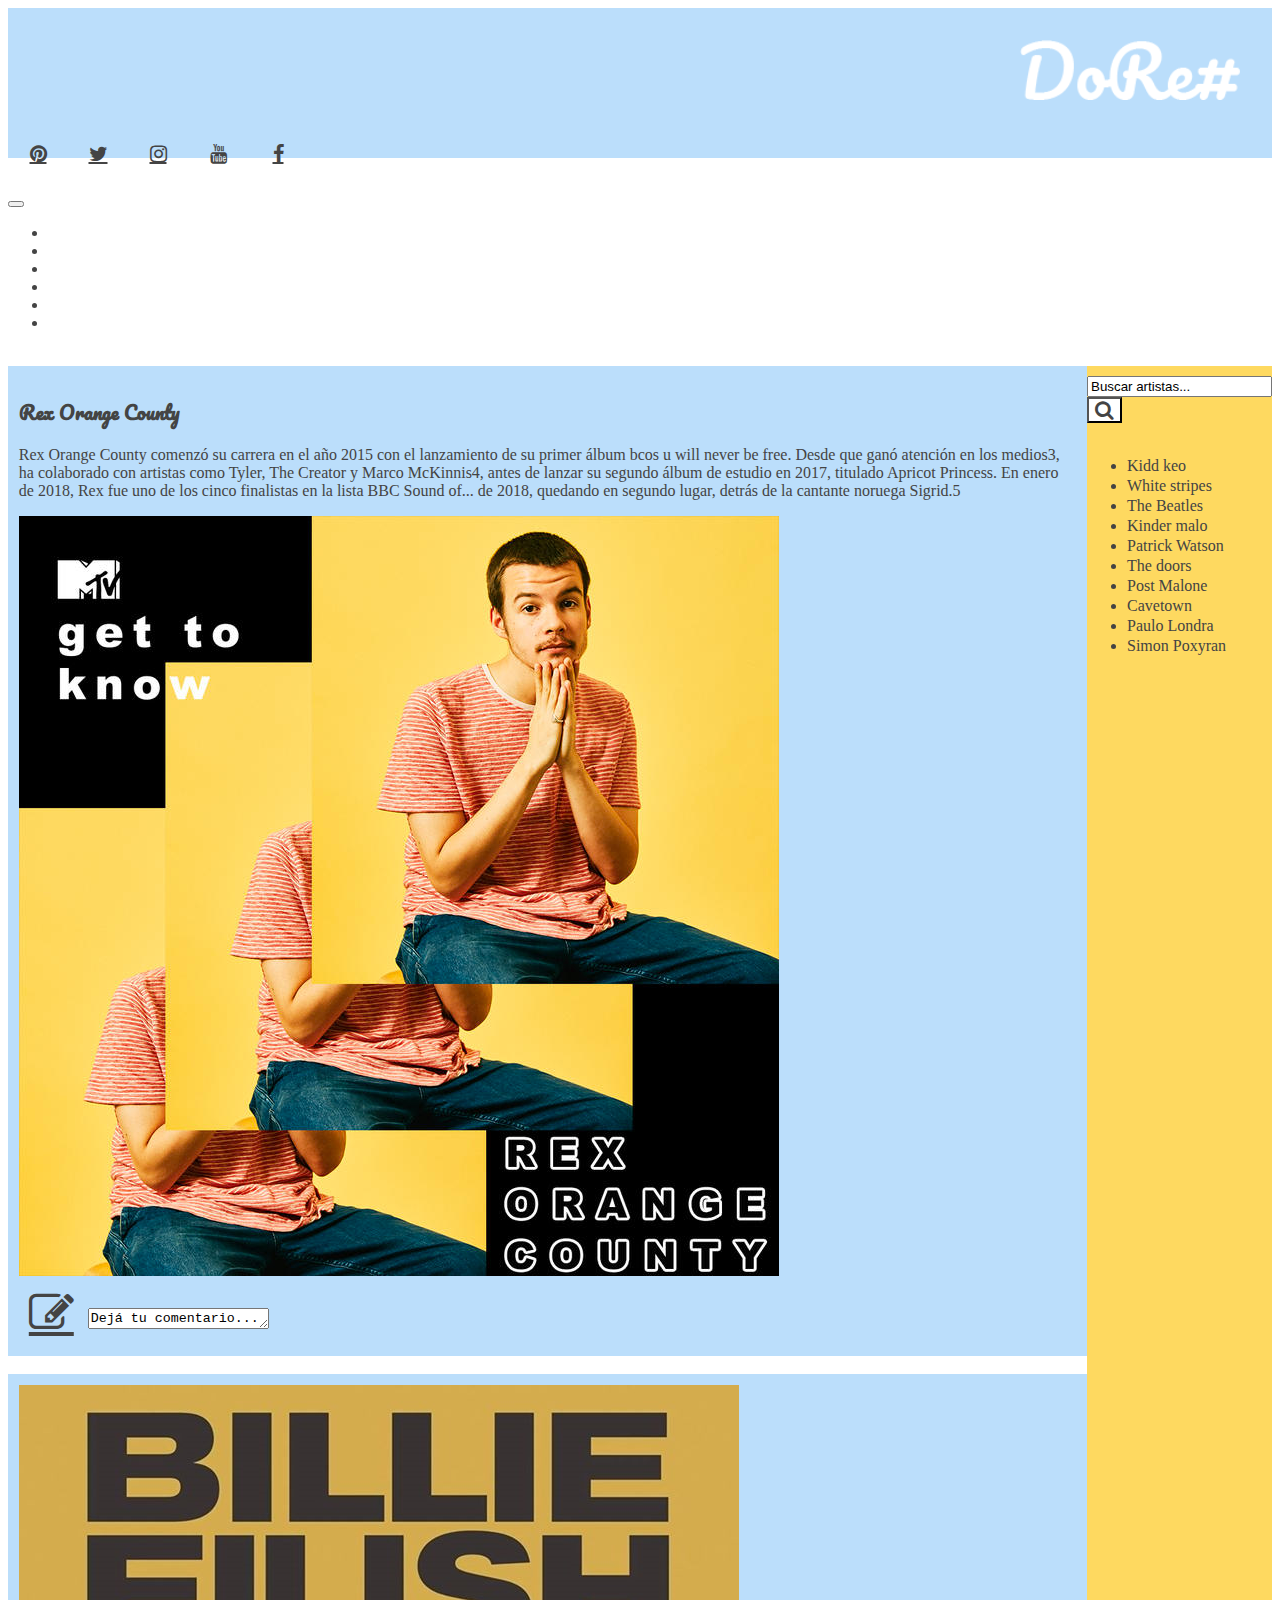
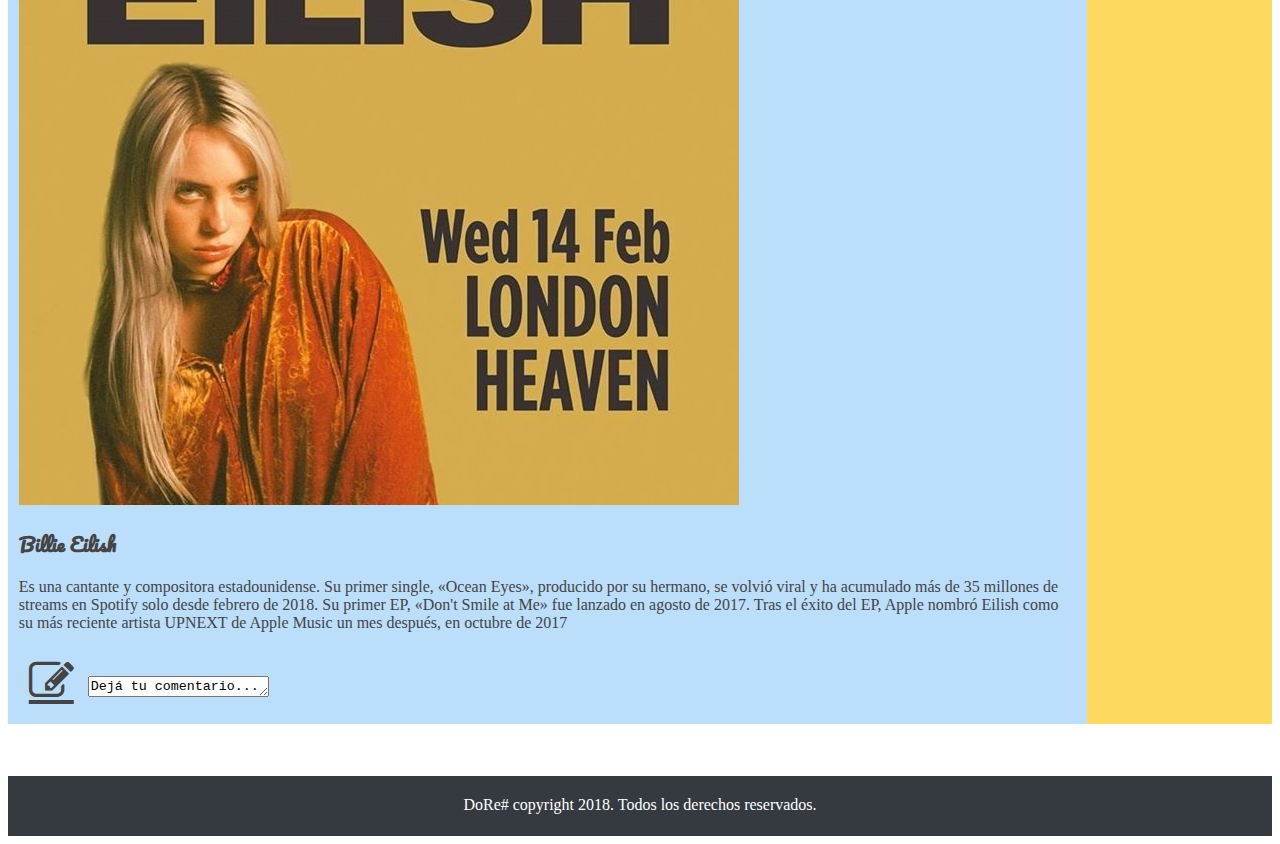
<file: bootstrap/index.html>
<!doctype html>
<html>
  <head>
    <!-- Required meta tags -->
    <meta charset="utf-8">
    <meta name="viewport" content="width=device-width, initial-scale=1, shrink-to-fit=no">
    <link rel="shortcut icon" href="imagenes/music.png" type="image/png" />
    <!-- Bootstrap CSS -->
    <link rel="stylesheet" href="https://stackpath.bootstrapcdn.com/bootstrap/4.1.3/css/bootstrap.min.css" integrity="sha384-MCw98/SFnGE8fJT3GXwEOngsV7Zt27NXFoaoApmYm81iuXoPkFOJwJ8ERdknLPMO" crossorigin="anonymous">
    <link rel="stylesheet" href="https://cdnjs.cloudflare.com/ajax/libs/font-awesome/4.7.0/css/font-awesome.min.css">
    <link href="https://fonts.googleapis.com/css?family=Pacifico" rel="stylesheet">
    <link rel="stylesheet" href="css/style.css">
    <title>Blog de Música</title>
  </head>
  <body>
    
  <header>
  	<div id="logo" class="col-md-12">
  		<img src="imagenes/musiclogo.png">
  	</div>	
  	<div id="redes" class="col-md-12">
  		<ul>
  			<li><a href="#" class="fa fa-pinterest"></a></li>
  			<li><a href="#" class="fa fa-twitter"></a></li>
  			<li><a href="#" class="fa fa-instagram"></a></li>
  			<li><a href="#" class="fa fa-youtube"></a></li>
  			<li><a href="#" class="fa fa-facebook"></a></li>
  		</ul>	
  	</div>
  </header>

	<!-- A horizontal navbar that collapse on small screens -->
	<nav class="navbar navbar-expand-sm bg-dark navbar-dark ">

	 <!-- Toggler/collapsibe Button -->
	  <button class="navbar-toggler" type="button" data-toggle="collapse" data-target="#collapsibleNavbar">
	    <span class="navbar-toggler-icon"></span>
	  </button>

	  <!-- Toggler/collapsibe div -->
	  <div class="collapse navbar-collapse" id="collapsibleNavbar">
	  	<!-- Links -->
		  <ul class="navbar-nav d-flex justify-content-around w-100">
		    <li class="nav-item">
		      <a class="nav-link" href="#">Inicio</a>
		    </li>
		    <li class="nav-item">
		      <a class="nav-link" href="#">Artistas</a>
		    </li>
		    <li class="nav-item">
		      <a class="nav-link" href="#">Grupos</a>
		    </li>
		    <li class="nav-item">
		      <a class="nav-link" href="#">Top 10</a>
		    </li>
		    <li class="nav-item">
		      <a class="nav-link" href="#">Letras</a>
		    </li>
		    <li class="nav-item">
		      <a class="nav-link" href="#">Acordes</a>
		    </li>    
		  </ul>
	  </div>

	</nav>

</br>

	<div class="w-100 justify-content-around" id="cuerpo">

		<div id="contenido" class="col-lg-8">
			<article id="post">
				<div class="row d-flex justify-content-around">
					<div class="col-md-8">
						<h3>Rex Orange County</h3>
						<p>Rex Orange County comenzó su carrera en el año 2015 con el lanzamiento de su primer álbum bcos u will never be free. Desde que ganó atención en los medios3​, ha colaborado con artistas como Tyler, The Creator y Marco McKinnis4​, antes de lanzar su segundo álbum de estudio en 2017, titulado Apricot Princess. En enero de 2018, Rex fue uno de los cinco finalistas en la lista BBC Sound of... de 2018, quedando en segundo lugar, detrás de la cantante noruega Sigrid.5	
						</p>
					</div>			
					<div class="col-md-3">
						<img class="w-100" src="imagenes/rex.jpg">
					</div>		
				</div>
				<div class="d-flex justify-content-around col-sm-12 mt-2 commentrow">					
						<a href="#" class="fa fa-edit"></a>
						<textarea class="form-control" rows="1" id="comment">Dejá tu comentario...</textarea>
				</div>
			</article>	
			</br>
			<article id="post">
				<div class="row d-flex justify-content-around">
					<div class="col-md-3">
						<img class="w-100" src="imagenes/billy2.jpg">
					</div>
					<div class="col-md-8">
						<h3>Billie Eilish</h3>
						<p>
							Es una cantante y compositora estadounidense. Su primer single, «Ocean Eyes», producido por su hermano, se volvió viral y ha acumulado más de 35 millones de streams en Spotify solo desde febrero de 2018. Su primer EP, «Don't Smile at Me» fue lanzado en agosto de 2017. Tras el éxito del EP, Apple nombró Eilish como su más reciente artista UPNEXT de Apple Music un mes después, en octubre de 2017
						</p>
					</div>					
				</div>
				<div class="d-flex justify-content-around col-sm-12 mt-2 commentrow">					
						<a href="#" class="fa fa-edit"></a>
						<textarea class="form-control" rows="1" id="comment">Dejá tu comentario...</textarea>
				</div>
			</article>	
		</div>

		<div id="side-content" class="col-lg-3">
				<div class="row no-gutters" id="buscador">
        			<div class="col">
            			<input class="form-control border-secondary border-right-0 rounded-0 rounded-left" type="search" value="Buscar artistas...">
        			</div>
        			<div class="col-auto">
            			<button class="btn btn-outline-secondary border-left-0 rounded-0 rounded-right" type="button">
                			<i class="fa fa-search"></i>
            			</button>
        			</div>
				</div>

				</br>
				<div id="listado">
					<ul class="list-group">
					  <li class="list-group-item">Kidd keo</li>
					  <li class="list-group-item">White stripes</li>
					  <li class="list-group-item">The Beatles</li>
					  <li class="list-group-item">Kinder malo</li>
					  <li class="list-group-item">Patrick Watson</li>
					  <li class="list-group-item">The doors</li>
					  <li class="list-group-item">Post Malone</li>
					  <li class="list-group-item">Cavetown</li>
					  <li class="list-group-item">Paulo Londra</li>
					  <li class="list-group-item">Simon Poxyran</li>
					</ul>	
				</div>
				
		</div>

	</div>

</br></br>

<footer>
	<p>DoRe# copyright 2018. Todos los derechos reservados.</p>
</footer>




    <!-- jQuery first, then Popper.js, then Bootstrap JS -->
    <script src="https://code.jquery.com/jquery-3.3.1.slim.min.js" integrity="sha384-q8i/X+965DzO0rT7abK41JStQIAqVgRVzpbzo5smXKp4YfRvH+8abtTE1Pi6jizo" crossorigin="anonymous"></script>
    <script src="https://cdnjs.cloudflare.com/ajax/libs/popper.js/1.14.3/umd/popper.min.js" integrity="sha384-ZMP7rVo3mIykV+2+9J3UJ46jBk0WLaUAdn689aCwoqbBJiSnjAK/l8WvCWPIPm49" crossorigin="anonymous"></script>
    <script src="https://stackpath.bootstrapcdn.com/bootstrap/4.1.3/js/bootstrap.min.js" integrity="sha384-ChfqqxuZUCnJSK3+MXmPNIyE6ZbWh2IMqE241rYiqJxyMiZ6OW/JmZQ5stwEULTy" crossorigin="anonymous"></script>
  </body>
</html>
</file>
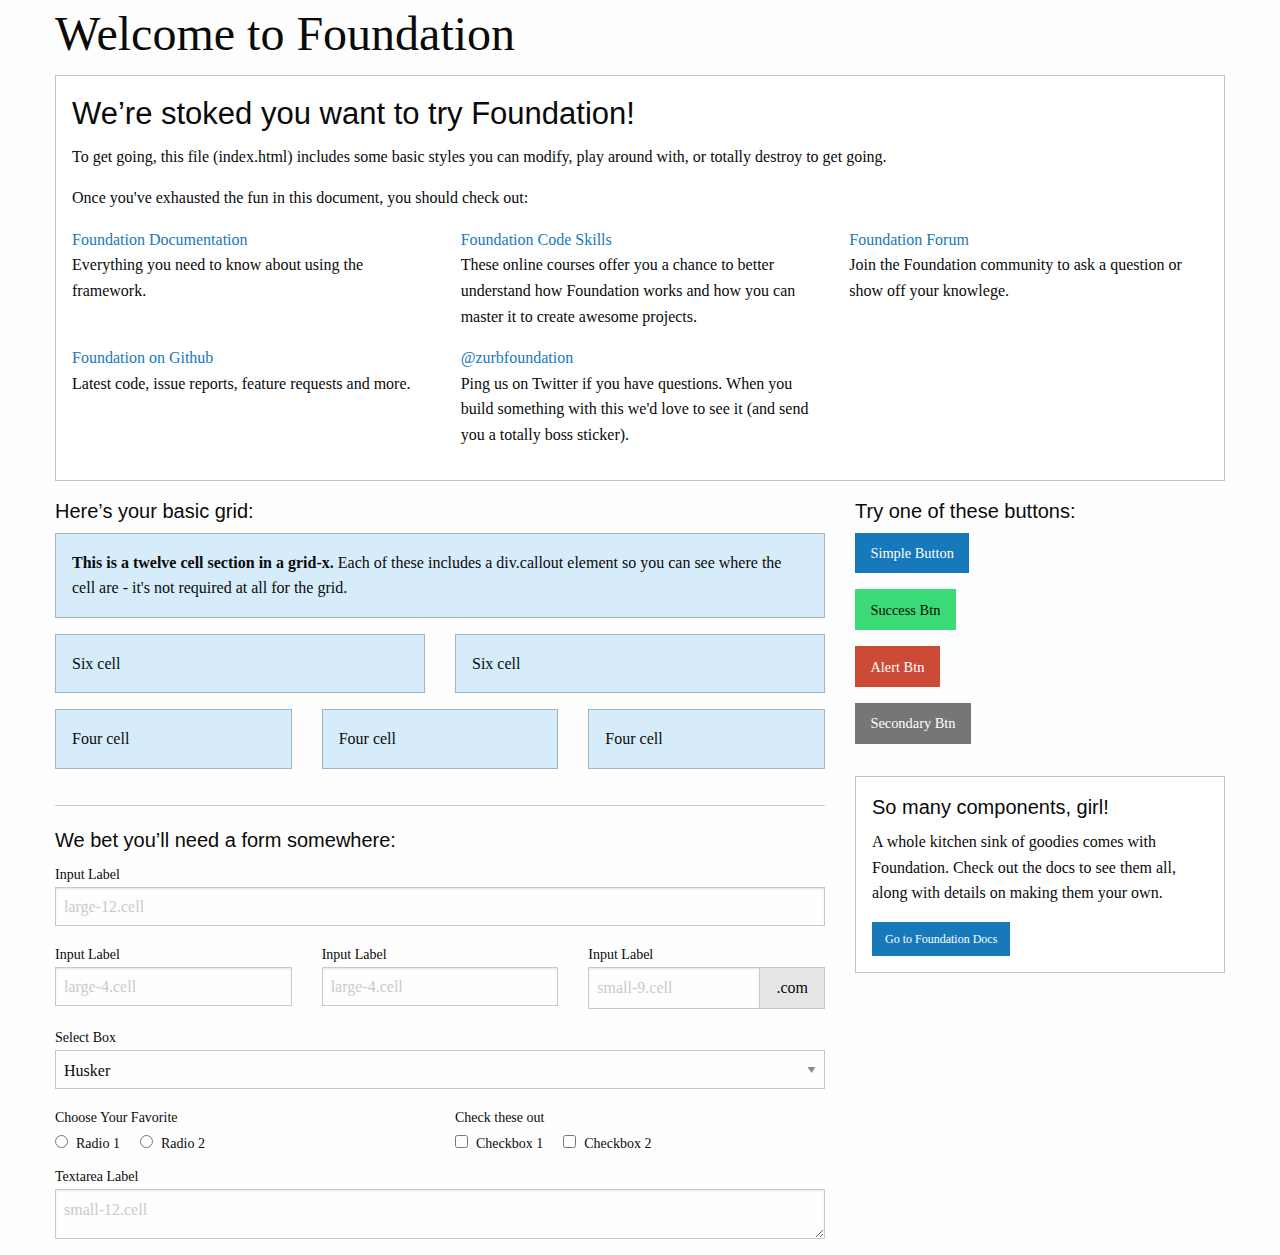
<file: foundation/components.html>
<!doctype html>
<html class="no-js" lang="en" dir="ltr">
  <head>
    <meta charset="utf-8">
    <meta http-equiv="x-ua-compatible" content="ie=edge">
    <meta name="viewport" content="width=device-width, initial-scale=1.0">
    <title>Foundation for Sites</title>
    <link rel="stylesheet" href="css/foundation.css">
    <link rel="stylesheet" href="css/app.css">
  </head>
  <body>
    <div class="grid-container">
      <div class="grid-x grid-padding-x">
        <div class="large-12 cell">
          <h1>Welcome to Foundation</h1>
        </div>
      </div>

      <div class="grid-x grid-padding-x">
        <div class="large-12 cell">
          <div class="callout">
            <h3>We&rsquo;re stoked you want to try Foundation! </h3>
            <p>To get going, this file (index.html) includes some basic styles you can modify, play around with, or totally destroy to get going.</p>
            <p>Once you've exhausted the fun in this document, you should check out:</p>
            <div class="grid-x grid-padding-x">
              <div class="large-4 medium-4 cell">
                <p><a href="http://foundation.zurb.com/docs">Foundation Documentation</a><br />Everything you need to know about using the framework.</p>
              </div>
              <div class="large-4 medium-4 cell">
                <p><a href="http://zurb.com/university/code-skills">Foundation Code Skills</a><br />These online courses offer you a chance to better understand how Foundation works and how you can master it to create awesome projects.</p>
              </div>
              <div class="large-4 medium-4 cell">
                <p><a href="http://foundation.zurb.com/forum">Foundation Forum</a><br />Join the Foundation community to ask a question or show off your knowlege.</p>
              </div>
            </div>
            <div class="grid-x grid-padding-x">
              <div class="large-4 medium-4 medium-push-2 cell">
                <p><a href="http://github.com/zurb/foundation">Foundation on Github</a><br />Latest code, issue reports, feature requests and more.</p>
              </div>
              <div class="large-4 medium-4 medium-pull-2 cell">
                <p><a href="https://twitter.com/ZURBfoundation">@zurbfoundation</a><br />Ping us on Twitter if you have questions. When you build something with this we'd love to see it (and send you a totally boss sticker).</p>
              </div>
            </div>
          </div>
        </div>
      </div>

      <div class="grid-x grid-padding-x">
        <div class="large-8 medium-8 cell">
          <h5>Here&rsquo;s your basic grid:</h5>
          <!-- Grid Example -->

          <div class="grid-x grid-padding-x">
            <div class="large-12 cell">
              <div class="primary callout">
                <p><strong>This is a twelve cell section in a grid-x.</strong> Each of these includes a div.callout element so you can see where the cell are - it's not required at all for the grid.</p>
              </div>
            </div>
          </div>
          <div class="grid-x grid-padding-x">
            <div class="large-6 medium-6 cell">
              <div class="primary callout">
                <p>Six cell</p>
              </div>
            </div>
            <div class="large-6 medium-6 cell">
              <div class="primary callout">
                <p>Six cell</p>
              </div>
            </div>
          </div>
          <div class="grid-x grid-padding-x">
            <div class="large-4 medium-4 small-4 cell">
              <div class="primary callout">
                <p>Four cell</p>
              </div>
            </div>
            <div class="large-4 medium-4 small-4 cell">
              <div class="primary callout">
                <p>Four cell</p>
              </div>
            </div>
            <div class="large-4 medium-4 small-4 cell">
              <div class="primary callout">
                <p>Four cell</p>
              </div>
            </div>
          </div>

          <hr />

          <h5>We bet you&rsquo;ll need a form somewhere:</h5>
          <form>
            <div class="grid-x grid-padding-x">
              <div class="large-12 cell">
                <label>Input Label</label>
                <input type="text" placeholder="large-12.cell" />
              </div>
            </div>
            <div class="grid-x grid-padding-x">
              <div class="large-4 medium-4 cell">
                <label>Input Label</label>
                <input type="text" placeholder="large-4.cell" />
              </div>
              <div class="large-4 medium-4 cell">
                <label>Input Label</label>
                <input type="text" placeholder="large-4.cell" />
              </div>
              <div class="large-4 medium-4 cell">
                <div class="grid-x">
                  <label>Input Label</label>
                  <div class="input-group">
                    <input type="text" placeholder="small-9.cell" class="input-group-field" />
                    <span class="input-group-label">.com</span>
                  </div>
                </div>
              </div>
            </div>
            <div class="grid-x grid-padding-x">
              <div class="large-12 cell">
                <label>Select Box</label>
                <select>
                  <option value="husker">Husker</option>
                  <option value="starbuck">Starbuck</option>
                  <option value="hotdog">Hot Dog</option>
                  <option value="apollo">Apollo</option>
                </select>
              </div>
            </div>
            <div class="grid-x grid-padding-x">
              <div class="large-6 medium-6 cell">
                <label>Choose Your Favorite</label>
                <input type="radio" name="pokemon" value="Red" id="pokemonRed"><label for="pokemonRed">Radio 1</label>
                <input type="radio" name="pokemon" value="Blue" id="pokemonBlue"><label for="pokemonBlue">Radio 2</label>
              </div>
              <div class="large-6 medium-6 cell">
                <label>Check these out</label>
                <input id="checkbox1" type="checkbox"><label for="checkbox1">Checkbox 1</label>
                <input id="checkbox2" type="checkbox"><label for="checkbox2">Checkbox 2</label>
              </div>
            </div>
            <div class="grid-x grid-padding-x">
              <div class="large-12 cell">
                <label>Textarea Label</label>
                <textarea placeholder="small-12.cell"></textarea>
              </div>
            </div>
          </form>
        </div>

        <div class="large-4 medium-4 cell">
          <h5>Try one of these buttons:</h5>
          <p><a href="#" class="button">Simple Button</a><br/>
          <a href="#" class="success button">Success Btn</a><br/>
          <a href="#" class="alert button">Alert Btn</a><br/>
          <a href="#" class="secondary button">Secondary Btn</a></p>
          <div class="callout">
            <h5>So many components, girl!</h5>
            <p>A whole kitchen sink of goodies comes with Foundation. Check out the docs to see them all, along with details on making them your own.</p>
            <a href="http://foundation.zurb.com/sites/docs/" class="small button">Go to Foundation Docs</a>
          </div>
        </div>
      </div>
    </div>

    <script src="js/vendor/jquery.js"></script>
    <script src="js/vendor/what-input.js"></script>
    <script src="js/vendor/foundation.js"></script>
    <script src="js/app.js"></script>
  </body>
</html>
</file>
<file: bootstrap/css/style.css>
body{
	height: 100%;
	color: #444;
}

h3{
	font-family: 'Pacifico', cursive;
}

header{
	background-color: #bbdefb;
}

#cuerpo{
	height: 100%;
	display: flex;
}

#logo {
	height: 110px;
}

#logo img {
	float: right;
	width: 220px;
    padding-right: 2em;
    padding-top: 2em;
}

#redes {
	height: 40px;
}

#redes ul {
	float: left;
	list-style: none;
	display: inline-flex;
	padding-left: 0px;
}

.fa {
    padding: 10px;
    font-size: 20px;
    width: 40px;
    color: #444;
    text-align: center;
}

.fa:hover {
    background-color: white;
}

#redes ul li a:hover{
	color: black;
	text-decoration: none;
}

nav {
	clear: both;
	padding: 0px !important;
}

.nav-item a{
	color: white !important;
}

.nav-item a:hover{
	color: #444 !important;
}
.nav-link:hover{
	background-color: white;
}

#post{
	background-color: #bbdefb;
    color: #444;
    padding: 1%;
}

.commentrow .fa:hover {
    text-decoration: none;
    color: white;
    background-color: transparent;
}

.commentrow .fa {
    padding: 10px;
    font-size: 45px;
    text-align: center;
    width: unset;

}

#side-content{
	background-color: #fed960;
	
}

.list-group-item{
	margin-bottom: 2px;
}

.list-group-item:hover{
	background-color: #444;
    color: white;
}

#buscador{
	margin-top: 10px;
}


#buscador div button {
	background-color: white;
}
#buscador div button i {
	padding: 0px;
	width: unset;
}

footer {
	background-color: #343a40;
	height: 60px;
}

footer p{
	color: white;
	text-align: center;
	padding-top: 20px;
}

@media (max-width: 860px) { 
	#cuerpo{
		display: block;
	}

	#contenido {
		width: 100%;
	}
	#side-content{
		width: 100%;
		margin-top: 20px;
	}
	#buscador{
		padding-top: 30px;
	}
	#listado{
		padding-bottom: 20px;
	}
	footer p{
		padding-top: 10px;
	}
 }

 @media (max-width: 425px) { 
	#redes{
		text-align: center;
	}
	#redes ul{
		float: none;
	}
	#logo img{
		float: none;
		padding-right: 0em;
		margin: 0 auto;
		display: block;
	}
 }
</file>
<file: foundation/css/app.css>
body{
	font-family: 'Roboto';
	height: 100%;
}
h1{
	font-family: 'Lobster', cursive;
}
#cuerpo{
	height: 600px;
	background-color: yellow;
}
#side-menu{
	height: 500px;
	background-color: red;
}
.encabezado{
 	height: 120px;
}
.encabezado h1{
	float: right;
}
.encabezado h5{
	float: right;
	font-style: italic;
}
.search-bar {
  border-radius: 30px;
  background-image: url("http://image.ibb.co/i7NbrQ/search_icon_15.png");
  background-position: 0.625rem 0.625rem;
  background-repeat: no-repeat;
  padding: 0.75rem 1.25rem 0.75rem 2rem;
}
#contenido{
	height: 500px;
	background-color: blue;
}
footer{
	height: 55px;
	background-color: #444;
}
footer p{
	text-align: center;
	color: white;
	padding-top: 1%;		
}
</file>
